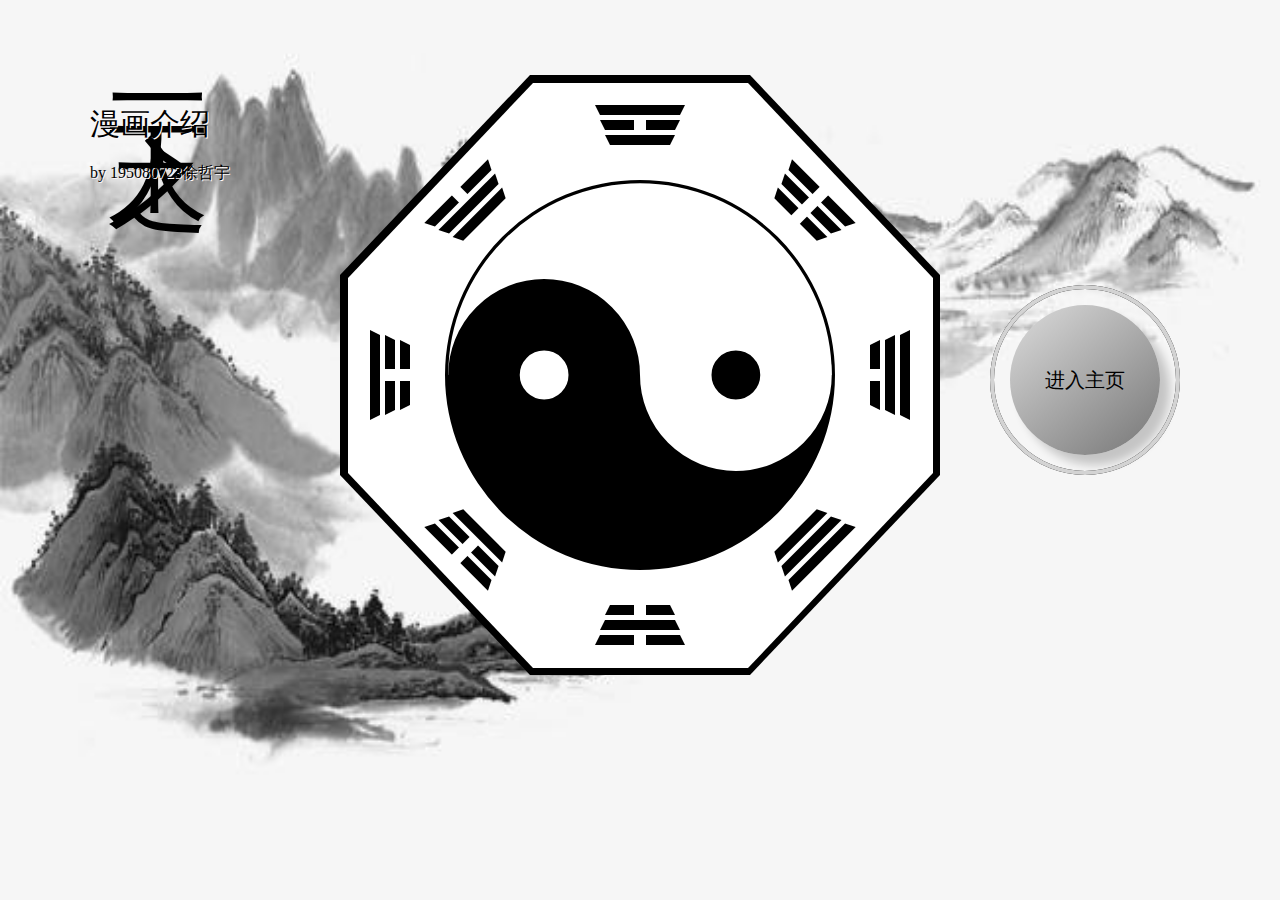
<file: 封面.html>
<!DOCTYPE html>
<html>
	<head>
		<meta charset="utf-8">
		<title>封面</title>
		<link rel="stylesheet" type="text/css" href="css/taiji.css"/>
		<style>
			.name1 span{
				display: block;
			}
			.nihong-text{
				font-family: 隶书;
				font-size: 100px ;
				writing-mode: tb;
				animation: nihong 10s infinite;
			}
			.nihong-by{
				color: black;
				text-shadow: 1px 0.5px snow;
			}
			@keyframes nihong{
				0%,10%,13%,18%{
					color: gray;
					text-shadow: 0px 0px gray, 0px 0px 2px gray;
				}
				11%,15%,20%,100%{
					color: black;
					text-shadow: -2px 0px white, 0px 0px 2px black;
				}
			}
		</style>
	</head>
	<body style="background-image: url(img/bg1.jpg);background-repeat: no-repeat;
	background-attachment:fixed;background-size: 100% 100%;">
	
	
	<div class="bigbox">

		<div class="box">
			<div class="side">
				<div class="line"></div>
				<div class="line split-line"></div>
				<div class="line"></div>
			</div>
			<div class="side">
				<div class="line split-line"></div>
				<div class="line split-line"></div>
				<div class="line split-line"></div>
			</div>
			<div class="side">
				<div class="line split-line"></div>
				<div class="line"></div>
				<div class="line"></div>
			</div>
			<div class="side">
				<div class="line"></div>
				<div class="line"></div>
				<div class="line"></div>
			</div>
			<div class="side">
				<div class="line split-line"></div>
				<div class="line"></div>
				<div class="line split-line"></div>
			</div>
			<div class="side">
				<div class="line"></div>
				<div class="line split-line"></div>
				<div class="line split-line"></div>
			</div>
			<div class="side">
				<div class="line split-line"></div>
				<div class="line split-line"></div>
				<div class="line"></div>
			</div>
			<div class="side">
				<div class="line"></div>
				<div class="line"></div>
				<div class="line split-line"></div>
			</div>
			
			<div class="yinyang"></div>
			<div class="bg-black"></div>
			<div class="bg-white"></div>
		</div>
<a href="mainhtml/index.html" class="box1" target="_blank"><span>进入主页</span></a>
			<div class="name1">
				<span class="nihong-text">
				一人之下
				</span>
				<br>
				<br>
				<br>
				<span class="nihong-by"><span style="font-size: 30px;font-family: simsun;">漫画介绍</span><br>
					by 195080723徐哲宇</span>
			</div>
	</div>
	</body>
</html>
</file>
<file: css/taiji.css>
*{margin: 0;
	padding: 0;
 }
 .bigbox{
	 width: 1200px;
	 height: 650px;
	 background: ;
	 margin: 10px auto;
	 position: relative;
 }
 .name1{
	 width: 200px ;
	 height: 650px ;
	 position: absolute;
	 top: 0px;
	 left: 50px ;
	 color: black;
	 
 }
 
 a {
 	 display: inline-flex;
 	 justify-content: center;
 	 align-items: center;
 	 width: 100px ;
 	 height: 100px ;
 	 margin: 5px 10px ;
 	 text-decoration: none;
 	 color: rgb(48, 48, 48);
 	 font-size: 30px ;
  }
 a:hover{
 	 color: white;
 	 background-color: dimgray;
 	 border-radius: 45%;
 }
 
 .box1{
 	position: absolute;
 	width: 150px ;
 	height: 150px ;
 	border-radius: 100% ;
 	color: black;
	font-size: 20px ;
 	text-align: ;
 	box-shadow: 10px 10px 10px rgba(0,0,0,0.2);
	background: linear-gradient(-40deg,rgb(118, 118, 118),rgb(220, 220, 220));
	left: 80% ;top: 250px ;
 }
 
 .box1::before,.box1::after{
	 content: '';
	 border: 4px solid black;
	 border-radius: 100%;
	 position: absolute;
	 top: 0;
	 right: 0;
	 bottom: 0;
	 left: 0;
	 margin: -20px;
	 animation: borderclip 8s linear infinite;
 }
.box1::after{
	animation-delay: -4s;
	border: 4px solid lightgray;
}

@keyframes borderclip{
	0%,100%{
		clip: rect(0px,190px,4px,0px);
	}
	25%{
		clip: rect(0px,4px,190px,0px);
	}
	50%{
		clip: rect(186px,190px,190px,0px);
	}
	75%{
		clip: rect(0px,190px,190px,186px);
	}
} 
 
 .box{
	 width: 650px;
	 height: 650px;
	 background: transparent;
	 margin: 50px auto;
	 display: flex;
	 justify-content: center;
	 align-items:center;
 }
 .yinyang{
	 width: 600px;
	 height: 600px;
	 background: white;
	 box-sizing: border-box;
	 border-width: 5px 5px 300px 5px;
	 border-color: black;
	 border-style: solid;
	 border-radius: 100%;
	 position: absolute;
	 z-index: 10;
	 transform: scale(0.65);
	 animation: yinyangRotate 10s infinite linear;
 }
 .yinyang::before {
	 content: "";
	 width: 295px;
	 height: 295px;
	 background:white;
	 box-sizing: border-box;
	 border-radius: 100%;
	 border: 110px solid black;
	 position: absolute;
	 left: 0;
	 top: 100%;
	 transform: translate(0,-50%);
 }
.yinyang::after{
	content: "";
	width: 295px;
	height: 295px;
	background: black;
	box-sizing: border-box;
	border-radius: 100%;
	border: 110px solid white;
	position: absolute;
	right: 0;
	top:100%;
	transform: translate(0,-50%);
}
@keyframes yinyangRotate{
	from{	
		transform: scale(0.65) rotate(0deg);
		}
	to{
		transform: scale(0.65) rotate(360deg)
	}
}
.bg-black{
	width: 600px;
	height: 200px ;
	background: black;
	position: absolute;
}
.bg-black::before {
	content: "";
	width: 220px ;
	border-left: 190px solid transparent;
	border-right: 190px solid transparent;
	border-bottom: 200px solid black;
	position: absolute;
	left: 0;
	top: -200px ;
}
.bg-black::after {
	content: "";
	width: 220px ;
	border-left: 190px solid transparent;
	border-right: 190px solid transparent;
	border-top: 200px solid black;
	position: absolute;
	left: 0;
	bottom: -200px ;
}
.bg-white{
	width: 585px;
	height: 195px ;
	background: white;
	position: absolute;
}
.bg-white::before {
	content: "";
	width: 215px ;
	border-left: 185px solid transparent;
	border-right: 185px solid transparent;
	border-bottom: 195px solid white;
	position: absolute;
	left: 0;
	top: -195px ;
}
.bg-white::after {
	content: "";
	width: 215px ;
	border-left: 185px solid transparent;
 	border-right: 185px solid transparent;
	border-top: 195px solid white;
	position: absolute;
	left: 0;
	bottom: -195px ;
}
.side{
	width: 100px ; 
	height: 100px ;
	position: absolute;
	z-index: 9;
}
.side:nth-child(1){
	transform: rotate(0deg) translateY(-280px);
}
.side:nth-child(2){
	transform: rotate(45deg) translateY(-270px);
}
.side:nth-child(3){
	transform: rotate(90deg) translateY(-280px);
}
.side:nth-child(4){
	transform: rotate(135deg) translateY(-270px);
}
.side:nth-child(5){
	transform: rotate(180deg) translateY(-280px);
}
.side:nth-child(6){
	transform: rotate(225deg) translateY(-270px);
}
.side:nth-child(7){
	transform: rotate(270deg) translateY(-280px);
}
.side:nth-child(8){
	transform: rotate(315deg) translateY(-270px);
}
.line{
	width: 90px ;
	box-sizing: border-box;
	border-left: 5px solid transparent;
	border-right: 5px solid transparent;
	border-top: 10px solid black ;
	position: absolute;
	left: 50%;
	transform: translate(-50%,0)
}
.line:nth-child(1) {
	width: 70px;
	bottom: 0;
}
.line:nth-child(2) {
	width: 80px;
	bottom:15px ;
}
.line:nth-child(3){
	width: 90px;
	bottom: 30px;
}
.split-line::before{
	content: "";
	width: 12px ;
	height: 12px ;
	display: block;
	background: white;
	position: absolute;
	left: 50%;
	margin-left: -6px ;
	top: -11px ;
}
</file>
